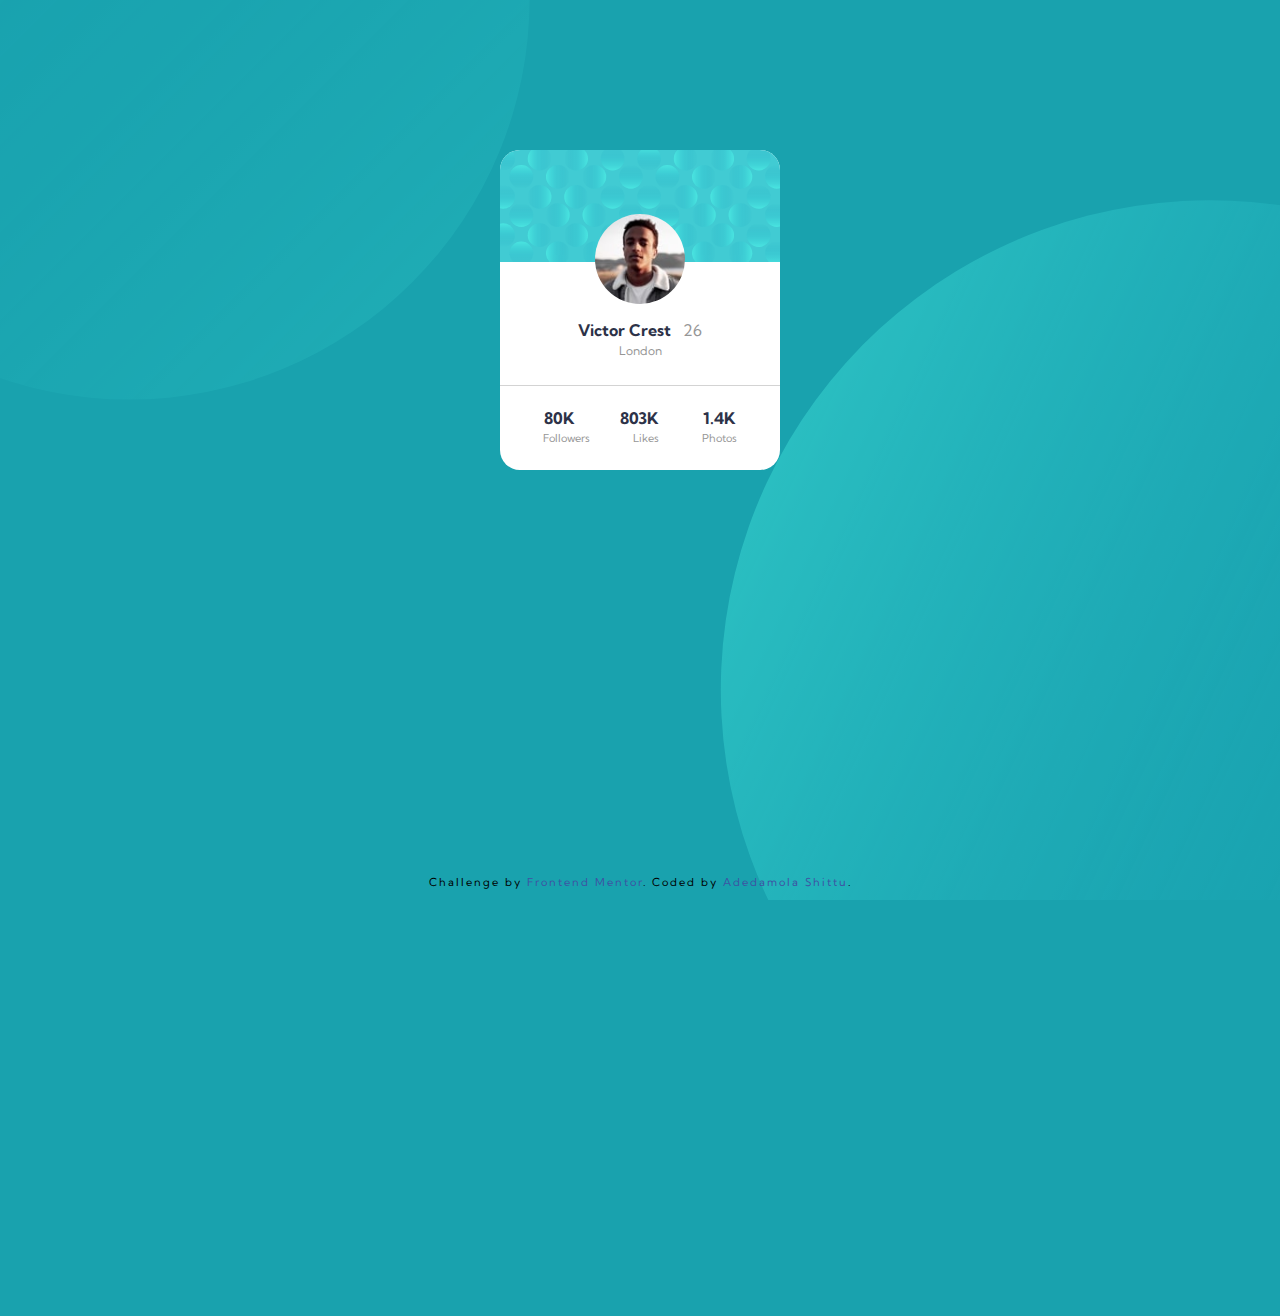
<file: index.html>
<!DOCTYPE HTML>
<html lang="en">
<head>
  <meta charset="UTF-8">
  <meta name="viewport" content="width=device-width, initial-scale=1.0"> <!-- displays site properly based on user's device -->

  <link rel="icon" type="image/png" sizes="32x32" href="./assets/images/favicon-32x32.png">
  <link rel="stylesheet" href="style.css">
  <title>Frontend Mentor | Profile card component</title>



</head>
<body>

  <img src="./assets/images/bg-pattern-top.svg" alt="Top Image" id="image2">
  <img src="./assets/images/bg-pattern-bottom.svg" alt="Bottom Image" id="image1">
 
<main id="page-content">
  <section id="name-section">
    <img src="./assets/images/bg-pattern-card.svg" alt="Pattern Card" id="page-image">
    <img src="./assets/images/image-victor.jpg" alt="Victor's image" id="victor-image">
    <h2 id="info">Victor Crest &nbsp; <span>26</span></h2>
    <h3>London</h3> 
   </section>

  <section id="details">
    <h2 class="detail">80K</h2>
   
    <h2 class="detail">803K</h2>
   
    <h2 class="detail">1.4K</h2>
   
  </section>
  <section id="details1">
  <h4>Followers</h4>
  <h4>Likes</h4>
  <h4>Photos</h4>
</section>
</main>

 
<footer>

  <div class="attribution">
    Challenge by <a href="https://www.frontendmentor.io?ref=challenge" target="_blank">Frontend Mentor</a>. 
    Coded by <a href="#">Adedamola Shittu</a>.
  </div>
  
</footer>
</body>
</html>
</file>
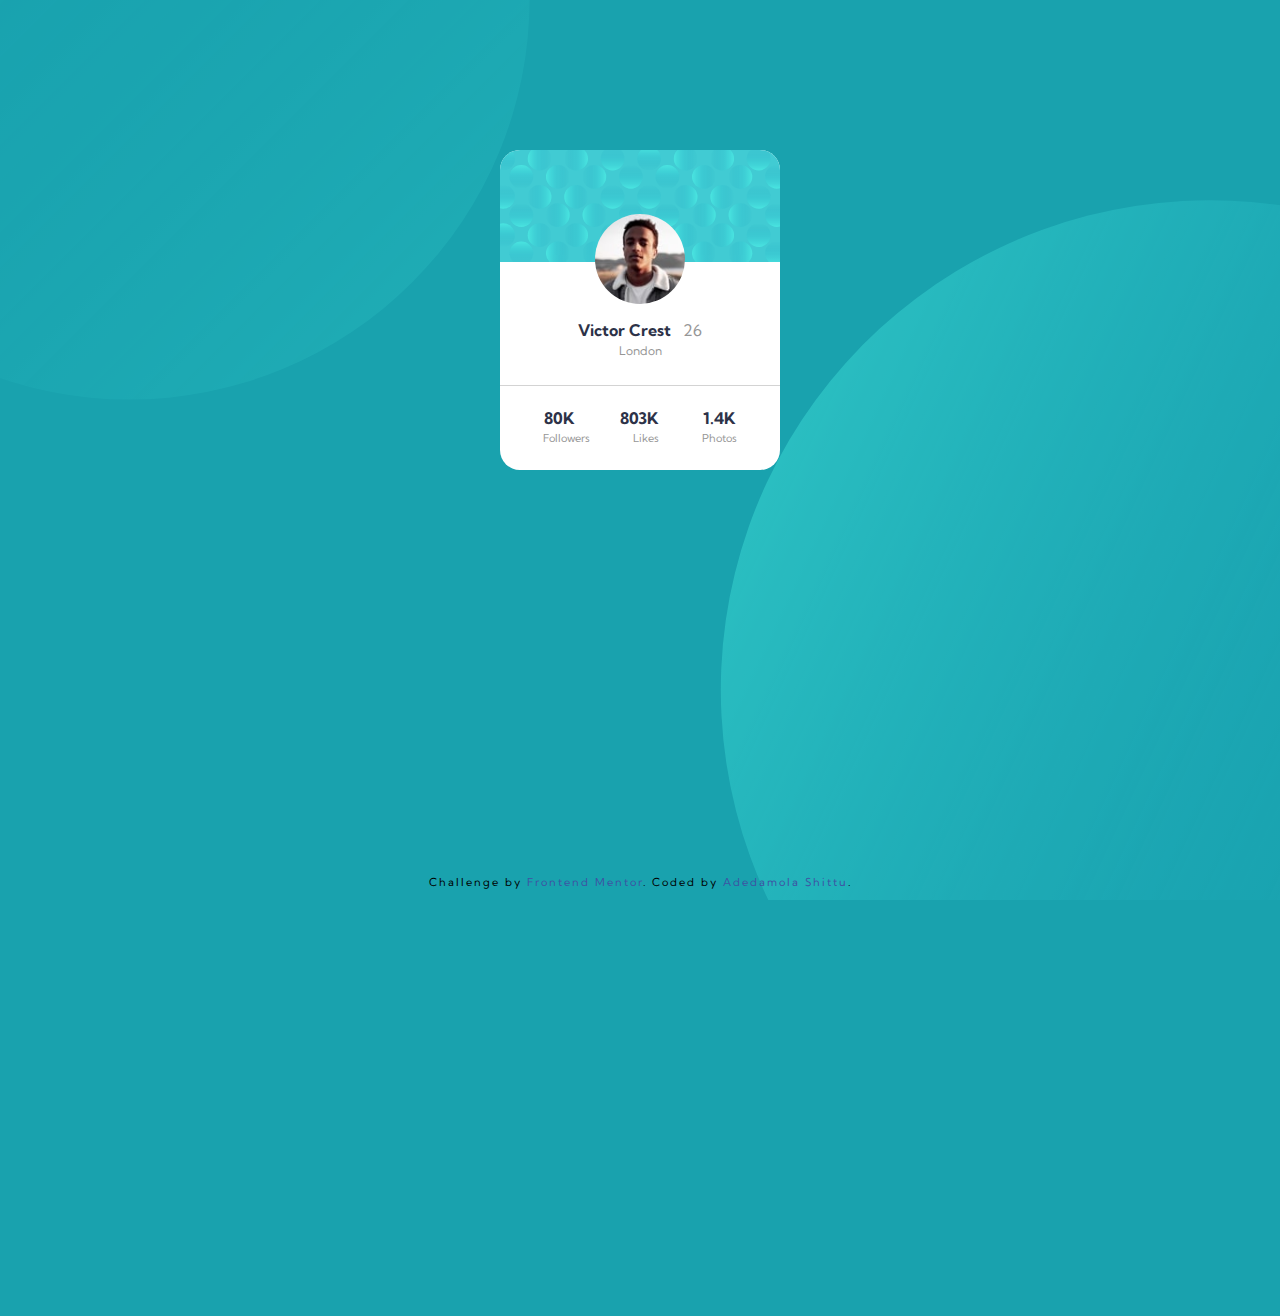
<file: assets/index.html>
<!DOCTYPE html>
<html>
<head>
  <meta charset="UTF-8">
  <meta name="viewport" content="width=device-width, initial-scale=1.0"> <!-- displays site properly based on user's device -->

  <link rel="icon" type="image/png" sizes="32x32" href="./images/favicon-32x32.png">
  <link rel="stylesheet" href="style.css">
  <title>Frontend Mentor | Profile card component</title>



</head>
<body>

  <img src="./images/bg-pattern-top.svg" alt="Top Image" id="image2">
  <img src="./images/bg-pattern-bottom.svg" alt="Bottom Image" id="image1">
 
<main id="page-content">
  <section id="name-section">
    <img src="./images/bg-pattern-card.svg" alt="Pattern Card" id="page-image">
    <img src="./images/image-victor.jpg" alt="Victor's image" id="victor-image">
    <h2 id="info">Victor Crest &nbsp; <span>26</span></h2>
    <h3>London</h3> 
   </section>

  <section id="details">
    <h2 class="detail">80K</h2>
   
    <h2 class="detail">803K</h2>
   
    <h2 class="detail">1.4K</h2>
   
  </section>
  <section id="details1">
  <span>Followers</span>
  <span>Likes</span>
  <span>Photos</span>
</section>
</main>

 
<footer>

  <div class="attribution">
    Challenge by <a href="https://www.frontendmentor.io?ref=challenge" target="_blank">Frontend Mentor</a>. 
    Coded by <a href="#">Adedamola Shittu</a>.
  </div>
  
</footer>
</body>
</html>
</file>
<file: style.css>
@import url("https://fonts.googleapis.com/css2?family=Kumbh+Sans:wght@400;700&display=swap");

:root {
          --Dark-cyan: hsl(185, 75%, 39%);
          --Very-dark-desaturated-blue: hsl(229, 23%, 23%);
          --Dark-grayish-blue: hsl(227, 10%, 46%);
          --Dark-gray: hsl(0, 0%, 59%);
}

* {
          box-sizing: border-box;
          margin: 0;
          padding: 0;
}

html,
body {
          font-family: "Kumbh Sans", sans-serif;
          line-height: 1.5;
          color: #000;
          background-color: var(--Dark-cyan);
          position: relative;
          height: 100%;
          overflow: hidden;
}

h2 {
          color: var(--Very-dark-desaturated-blue);
          font-size: 16px;
          font-weight: 700;
}

h3 {
          display: flex;
          justify-content: center;
          align-items: center;
          font-size: 12px;
}

h3,
span,
h4 {
          color: var(--Dark-gray);
          font-weight: 400;
}

#image1 {
          position: absolute;
          top: -400px;
          right: 750px;
          width: 800px;
          transform: rotate(180deg);
          opacity: 0.4;
}

#image2 {
          position: absolute;
          top: 200px;
          left: 720px;
          opacity: 0.6;
          transform: rotate(250deg);
}

#page-content {
          height: 320px;
          width: 280px;
          background-color: #fff;
          border-radius: 20px;
          margin: 0 auto;
          margin-top: 150px;
          position: relative;
}

#page-image {
          border-top-left-radius: 20px;
          border-top-right-radius: 20px;
          width: 280px;
}

#victor-image {
          border-radius: 50%;
          position: absolute;
          top: 20%;
          left: 34%;
          width: 90px;
}

#info {
          margin-top: 50px;
          text-align: center;
}

#details,
#details1 {
          display: flex;
          flex-direction: row;
          justify-content: space-evenly;
          align-items: center;
          text-align: center;
}

#details {
          border-top: 1px solid lightgray;
          margin-top: 25px;
          padding-top: 20px;
}

#details1 {
          font-size: 11px;
          padding-bottom: 20px;
}

.attribution {
          position: absolute;
          bottom: 0;
          text-align: center;
          width: 100%;
          font-size: 11px;
          letter-spacing: 2px;
          margin-bottom: 10px;
}

.attribution a {
          color: hsl(228, 45%, 44%);
          text-decoration: none;
}

.attribution a:hover {
          transition: all 500ms ease;
          color: #fff;
}
</file>
<file: assets/style.css>
@import url('https://fonts.googleapis.com/css2?family=Kumbh+Sans:wght@400;700&display=swap');

:root {--Dark-cyan: hsl(185, 75%, 39%);
--Very-dark-desaturated-blue: hsl(229, 23%, 23%);
--Dark-grayish-blue: hsl(227, 10%, 46%);
--Dark-gray: hsl(0, 0%, 59%);
}


* {
    box-sizing: border-box;
    margin: 0;
    padding: 0;
}


html, body{
    font-family: 'Kumbh Sans', sans-serif;
    line-height: 1.5;
    color: #000;
    background-color: var(--Dark-cyan);
    /* background: radial-gradient(circle farthest-side, hsl(185, 75%, 39%) 0%, hsl(209, 76%, 64%) 47%,  hsl(172, 66%, 61%) 100%); */
    position: relative;
    height: 100%;
    overflow: hidden;
   
    

}

h2 {
    color: var(--Very-dark-desaturated-blue);
    font-size: 16px;
    font-weight: 700;
}

span,
h3 {
    color: var(--Dark-gray);
    font-weight: 400;
}

#image1 {
    position: absolute;
    top: -400px;
    right: 750px;
    width: 800px;
    transform: rotate(180deg);
    opacity: 0.4;
}

#image2 {
    position: absolute;
    top: 200px;
    left: 720px;
    opacity: 0.6;
    transform: rotate(250deg);
}



#page-content {
    height: 320px;
    width: 280px;
    background-color: #fff;
    border-radius: 20px;
    margin: 0 auto;
    margin-top: 150px;
    position: relative;
   
}

#page-image {
    border-top-left-radius: 20px;
    border-top-right-radius: 20px;
    width: 280px;
}

#victor-image {

    border-radius: 50%;
    position: absolute;
    top: 20%;
    left: 34%;
    width: 90px;
 
}

#info {
    margin-top: 50px;
    text-align: center;
}

h3 {
    display: flex;
    justify-content: center;
    align-items: center;
    font-size: 12px;
}

#details, #details1 {
    display: flex;
    flex-direction: row;
    justify-content: space-evenly;
    align-items: center;
    text-align: center;
}

#details {
    border-top: 1px solid lightgray;
    margin-top: 25px;
    padding-top: 20px;
    
}

#details1 {
    font-size: 11px;
    padding-bottom: 20px;
    
}


.attribution { 
    position: absolute;
   bottom: 0;
   text-align: center;
    width: 100%;
    font-size: 11px;
    letter-spacing: 2px;
    margin-bottom: 10px;
 }


.attribution a 
{ color: hsl(228, 45%, 44%);
text-decoration: none;
}

.attribution a:hover {
    transition: all 500ms ease;
    color: #fff;

}
</file>
